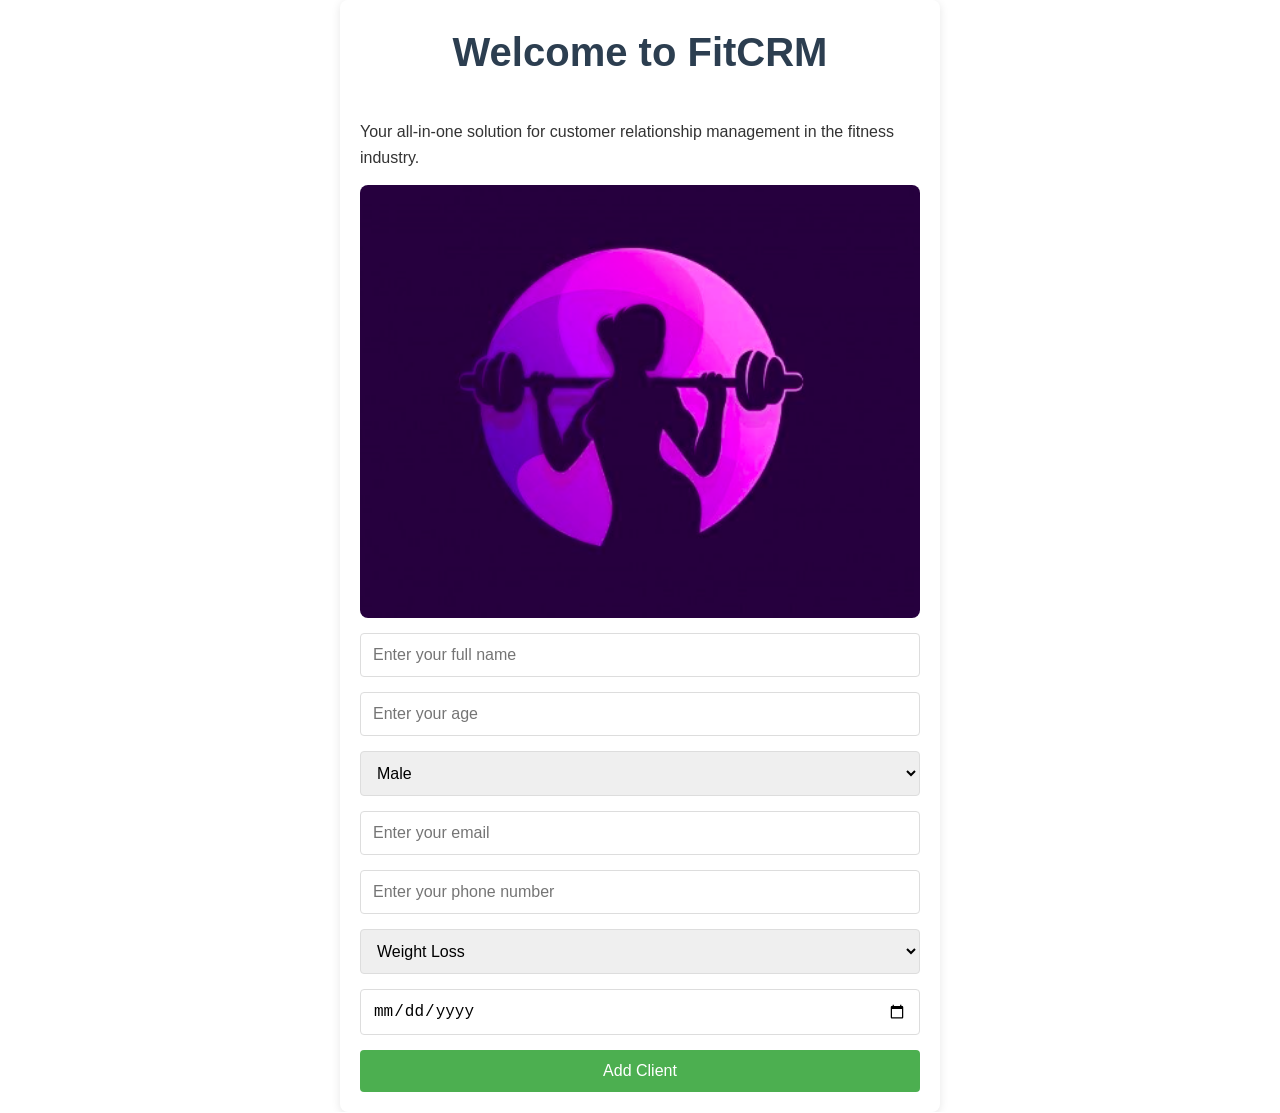
<file: index.html>
<html>
    <head>
        <link rel="stylesheet" href="css/styles.css">
    </head>
    <body id="indexBody">
        <h1 id="indexH1">Welcome to FitCRM</h1>
        <p id="indesP">Your all-in-one solution for customer relationship management in the fitness industry.</p>
        <img src="./assets/website.png" id="image" alt="Fitness Image">
        <input type="text" id="FullName" name="FullName" placeholder="Enter your full name">
        <input type="number" id="Age" name="Age" placeholder="Enter your age">
        <select id="Gender" name="Gender">
            <option value="Male">Male</option>
            <option value="Female">Female</option>
            <option value="Potato">Potato</option>
        </select>
        <input type="email" id="Email" name="Email" placeholder="Enter your email">
        <input type="tel" id="PhoneNumber" name="PhoneNumber" placeholder="Enter your phone number">
        <select id="Goal" name="Goal">
            <option id="weightLoss" value="Weight Loss">Weight Loss</option>
            <option id="muscleGain" value="Muscle Gain">Muscle Gain</option>
            <option id="generalFitness" value="General Fitness">General Fitness</option>
        </select>
        <input type="date" id="StartDate" name="StartDate" placeholder="Select your start date">
        <button id="submit" type="submit">Add Client</button>
    </body>
</html>
</file>
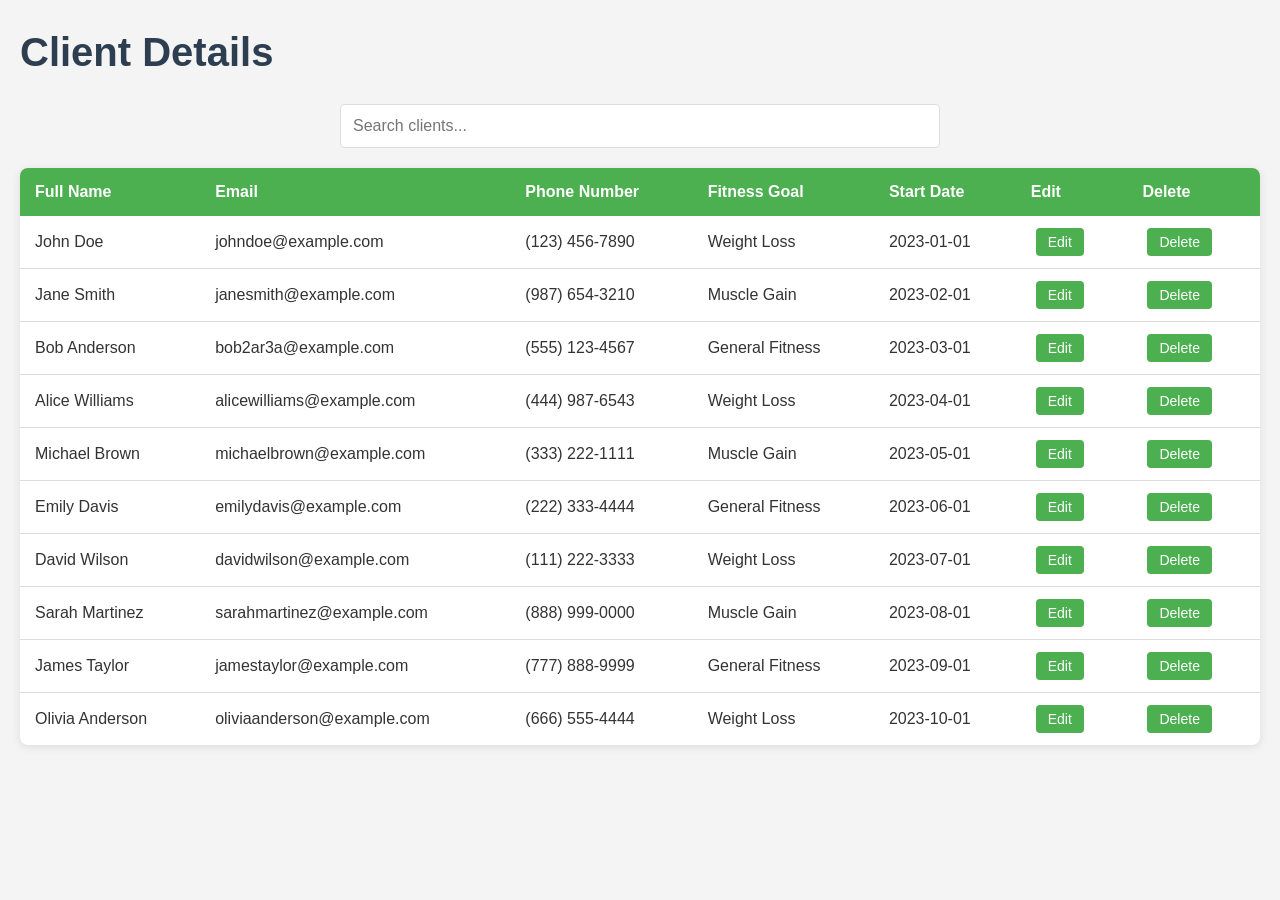
<file: page2.html>
<html>
    <head>
        <link rel="stylesheet" href="css/styles.css">
    </head>
    <h1 id="clientDetails">Client Details </h1>
    <input type="text" id="search" name="search" placeholder="Search clients..." onkeyup="searchTable()">
    <table id="clientTable">
        <tr>
            <th>Full Name</th>
            <th>Email</th>
            <th>Phone Number</th>
            <th>Fitness Goal</th>
            <th>Start Date</th>
            <th>Edit</th>
            <th>Delete</th>
        </tr>
        <tr>
            <td data-label="Full Name">John Doe</td>
            <td data-label="Email">johndoe@example.com</td>
            <td data-label="Phone Number">(123) 456-7890</td>
            <td data-label="Fitness Goal">Weight Loss</td>
            <td data-label="Start Date">2023-01-01</td>
            <td data-label="Edit"><button>Edit</button></td>
            <td data-label="Delete"><button>Delete</button></td>
        </tr>
        <tr>
            <td data-label="Full Name">Jane Smith</td>
            <td data-label="Email">janesmith@example.com</td>
            <td data-label="Phone Number">(987) 654-3210</td>
            <td data-label="Fitness Goal">Muscle Gain</td>
            <td data-label="Start Date">2023-02-01</td>
            <td data-label="Edit"><button>Edit</button></td>
            <td data-label="Delete"><button>Delete</button></td>
        </tr>
        <tr>
            <td data-label="Full Name">Bob Anderson</td>
            <td data-label="Email">bob2ar3a@example.com</td>
            <td data-label="Phone Number">(555) 123-4567</td>
            <td data-label="Fitness Goal">General Fitness</td>
            <td data-label="Start Date">2023-03-01</td>
            <td data-label="Edit"><button>Edit</button></td>
            <td data-label="Delete"><button>Delete</button></td>
        </tr>
        <tr>
            <td data-label="Full Name">Alice Williams</td>
            <td data-label="Email">alicewilliams@example.com</td>
            <td data-label="Phone Number">(444) 987-6543</td>
            <td data-label="Fitness Goal">Weight Loss</td>
            <td data-label="Start Date">2023-04-01</td>
            <td data-label="Edit"><button>Edit</button></td>
            <td data-label="Delete"><button>Delete</button></td>
        </tr>
        <tr>
            <td data-label="Full Name">Michael Brown</td>
            <td data-label="Email">michaelbrown@example.com</td>
            <td data-label="Phone Number">(333) 222-1111</td>
            <td data-label="Fitness Goal">Muscle Gain</td>
            <td data-label="Start Date">2023-05-01</td>
            <td data-label="Edit"><button>Edit</button></td>
            <td data-label="Delete"><button>Delete</button></td>
        </tr>
        <tr>
            <td data-label="Full Name">Emily Davis</td>
            <td data-label="Email">emilydavis@example.com</td>
            <td data-label="Phone Number">(222) 333-4444</td>
            <td data-label="Fitness Goal">General Fitness</td>
            <td data-label="Start Date">2023-06-01</td>
            <td data-label="Edit"><button>Edit</button></td>
            <td data-label="Delete"><button>Delete</button></td>
        </tr>
        <tr>
            <td data-label="Full Name">David Wilson</td>
            <td data-label="Email">davidwilson@example.com</td>
            <td data-label="Phone Number">(111) 222-3333</td>
            <td data-label="Fitness Goal">Weight Loss</td>
            <td data-label="Start Date">2023-07-01</td>
            <td data-label="Edit"><button>Edit</button></td>
            <td data-label="Delete"><button>Delete</button></td>
        </tr>
        <tr>
            <td data-label="Full Name">Sarah Martinez</td>
            <td data-label="Email">sarahmartinez@example.com</td>
            <td data-label="Phone Number">(888) 999-0000</td>
            <td data-label="Fitness Goal">Muscle Gain</td>
            <td data-label="Start Date">2023-08-01</td>
            <td data-label="Edit"><button>Edit</button></td>
            <td data-label="Delete"><button>Delete</button></td>
        </tr>
        <tr>
            <td data-label="Full Name">James Taylor</td>
            <td data-label="Email">jamestaylor@example.com</td>
            <td data-label="Phone Number">(777) 888-9999</td>
            <td data-label="Fitness Goal">General Fitness</td>
            <td data-label="Start Date">2023-09-01</td>
            <td data-label="Edit"><button>Edit</button></td>
            <td data-label="Delete"><button>Delete</button></td>
        </tr>
        <tr>
            <td data-label="Full Name">Olivia Anderson</td>
            <td data-label="Email">oliviaanderson@example.com</td>
            <td data-label="Phone Number">(666) 555-4444</td>
            <td data-label="Fitness Goal">Weight Loss</td>
            <td data-label="Start Date">2023-10-01</td>
            <td data-label="Edit"><button>Edit</button></td>
            <td data-label="Delete"><button>Delete</button></td>
        </tr>
    </table>
    <script>
        function searchTable() {
            const input = document.getElementById('search');
            const filter = input.value.toLowerCase();
            const table = document.getElementById('clientTable');
            const rows = table.getElementsByTagName('tr');

            // Loop through all table rows (skip header row)
            for (let i = 1; i < rows.length; i++) {
                const cells = rows[i].getElementsByTagName('td');
                let found = false;

                // Search through all cells in the row
                for (let j = 0; j < cells.length; j++) {
                    const cellText = cells[j].textContent || cells[j].innerText;
                    if (cellText.toLowerCase().indexOf(filter) > -1) {
                        found = true;
                        break;
                    }
                }

                // Show or hide the row
                rows[i].style.display = found ? '' : 'none';
            }
        }
    </script>
</html>
</file>
<file: css/styles.css>
/* Reset and Base Styles */
* {
    margin: 0;
    padding: 0;
    box-sizing: border-box;
}

body {
    font-family: Arial, sans-serif;
    line-height: 1.6;
    color: #333;
    padding: 20px;
    background-color: #f4f4f4;
}

/* Headings */
h1 {
    color: #2c3e50;
    margin-bottom: 20px;
    font-size: clamp(1.5rem, 5vw, 2.5rem);
}

/* Form Container - Flexbox */
#indexBody {
    display: flex;
    flex-direction: column;
    align-items: center;
    gap: 15px;
    max-width: 600px;
    margin: 0 auto;
    padding: 20px;
    background: white;
    border-radius: 8px;
    box-shadow: 0 2px 10px rgba(0,0,0,0.1);
}

/* Form Inputs */
input, select {
    width: 100%;
    padding: 12px;
    border: 1px solid #ddd;
    border-radius: 4px;
    font-size: 16px;
}

input:focus, select:focus {
    outline: none;
    border-color: #4CAF50;
}

/* Button */
button {
    width: 100%;
    padding: 12px;
    background-color: #4CAF50;
    color: white;
    border: none;
    border-radius: 4px;
    font-size: 16px;
    cursor: pointer;
    transition: background-color 0.3s;
}

button:hover {
    background-color: #45a049;
}

/* Image */
#image {
    width: 100%;
    max-width: 600px;
    height: auto;
    border-radius: 8px;
}

/* Search Bar */
#search {
    width: 100%;
    max-width: 600px;
    margin: 0 auto 20px;
    display: block;
}

/* Table Container - Grid */
#clientTable {
    width: 100%;
    border-collapse: collapse;
    background: white;
    box-shadow: 0 2px 10px rgba(0,0,0,0.1);
    border-radius: 8px;
    overflow: hidden;
}

/* Table Headers */
th {
    background-color: #4CAF50;
    color: white;
    padding: 15px;
    text-align: left;
    font-weight: bold;
}

/* Table Cells */
td {
    padding: 12px 15px;
    border-bottom: 1px solid #ddd;
}

/* Table Rows */
tr:hover {
    background-color: #f5f5f5;
}

tr:last-child td {
    border-bottom: none;
}

/* Table Buttons */
td button {
    width: auto;
    padding: 6px 12px;
    margin: 0 5px;
    font-size: 14px;
}

/* Mobile Responsive - Tablet */
@media screen and (max-width: 768px) {
    body {
        padding: 10px;
    }
    
    #indexBody {
        padding: 15px;
    }
    
    #clientTable {
        font-size: 14px;
    }
    
    th, td {
        padding: 10px 8px;
    }
}

/* Mobile Responsive - Phone */
@media screen and (max-width: 480px) {
    /* Stack table vertically */
    #clientTable, thead, tbody, th, td, tr {
        display: block;
    }
    
    thead tr {
        position: absolute;
        top: -9999px;
        left: -9999px;
    }
    
    tr {
        margin-bottom: 15px;
        border: 1px solid #ddd;
        border-radius: 8px;
    }
    
    td {
        border: none;
        position: relative;
        padding-left: 50%;
        text-align: right;
    }
    
    td:before {
        content: attr(data-label);
        position: absolute;
        left: 10px;
        font-weight: bold;
        text-align: left;
    }
    
    td button {
        width: 100%;
        margin: 5px 0;
    }
}
</file>
